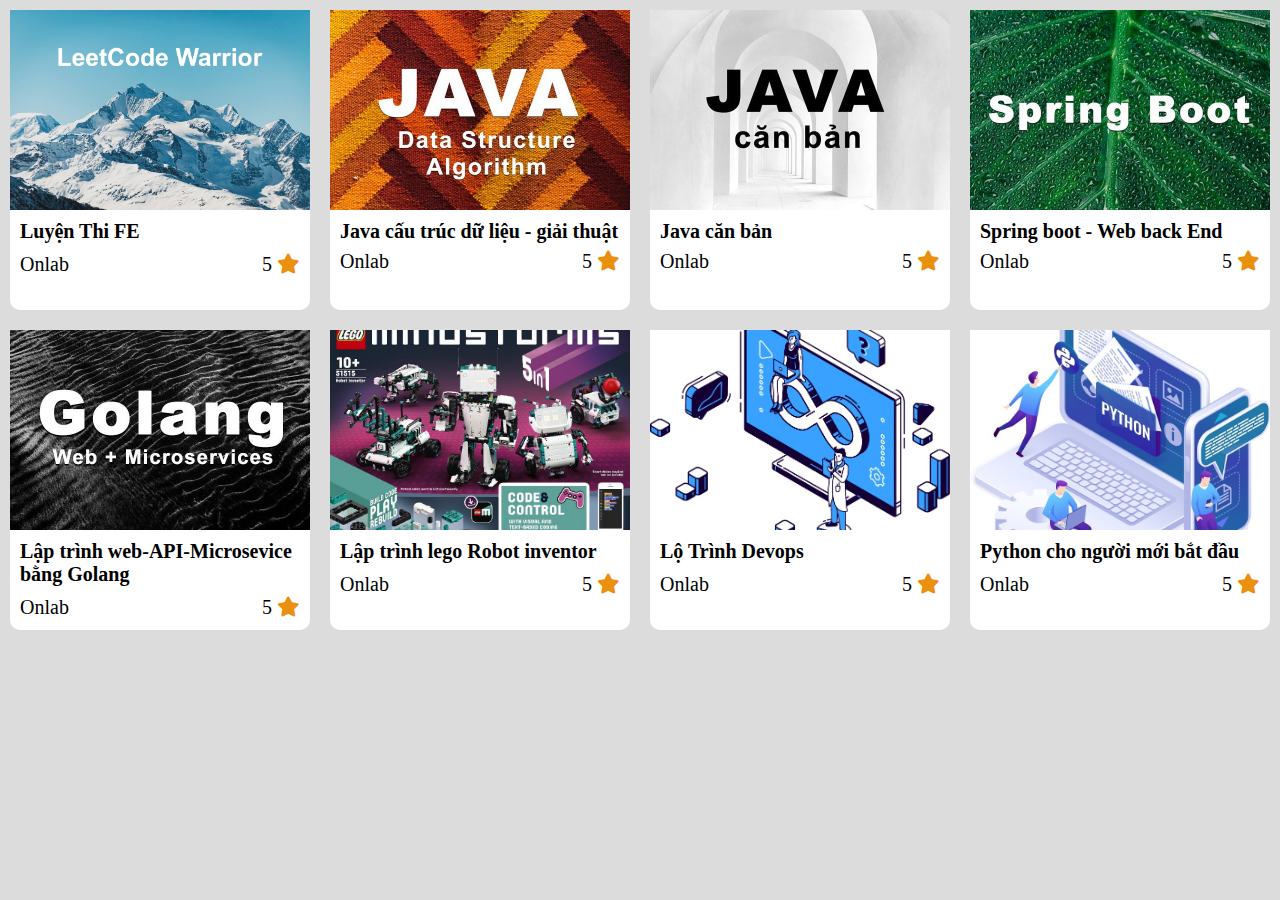
<file: BAITAP4/index.html>
<!DOCTYPE html>
<html lang="en">
<head>
    <meta charset="UTF-8">
    <meta name="viewport" content="width=device-width, initial-scale=1.0">
    <title>Document</title>
    <link rel="stylesheet" href="./assets/css/style.css">
    <link rel="stylesheet" href="./lib/fontawesome/css/fontawesome.css">
    <link rel="stylesheet" href="./lib/fontawesome/css/brands.css">
<link rel="stylesheet" href="./lib/fontawesome/css/solid.css">
<body>
</head>

<body>
    <div class="container">
        <div><a href="http://127.0.0.1:5500/BAITAP4/indexfe.html" class="link">
        <div class="card-fe">
            <div class="fe-img"><img src="./assets/image/leadcode.jpg" alt="leadcode"></div>
            <div class="fe-content">
                <strong>Luyện Thi FE</strong></div>
                <div class="fe-content1">
                    <div>Onlab</div>
                    <div>5<span> </span><i class="fa-solid fa-star" style="color: #eb8f0f;"></i></div>
                </div>
            </div></a></div>
       <div class="card-java">
                   <div class="java-img"><img src="./assets/image/java.jpg" alt="java"></div>
                <div class="java-content">
                    <strong>Java cấu trúc dữ liệu - giải thuật</strong></div>
                    <div class="java-content1">
                        <div>Onlab</div>
                        <div>5<span> </span><i class="fa-solid fa-star" style="color: #eb8f0f;"></i></div>
                    </div> </div>     
        <div class="card-javacb">
            <div class="javacb-img"><img src="./assets/image/java căn bản.jpg" alt="java căn bản"></div>
            <div class="javacb-content">
                <strong>Java căn bản</strong></div>
                <div class="javacb-content1">
                    <div>Onlab</div>
                    <div>5<span> </span><i class="fa-solid fa-star" style="color: #eb8f0f;"></i></div>
                </div> 

        </div> <div><a href="http://127.0.0.1:5500/BAITAP4/indexboot.html" class="link">
        <div class="springboot">
            <div class="springboot-img"><img src="./assets/image/spring boot.jpg" alt="web backend"></div>
            <div class="springboot-content">
                <strong>Spring boot - Web back End</strong></div>
                <div class="springboot-content1">
                    <div>Onlab</div>
                    <div>5<span> </span><i class="fa-solid fa-star" style="color: #eb8f0f;"></i></div>
                </div> 
            </a></div>
 </div>
        <div class="golang">
            <div class="golang-img"><img src="./assets/image/golang.jpg" alt="Golang"></div>
            <div class="golang-content">
                <strong>Lập trình web-API-Microsevice bằng Golang</strong></div>
                <div class="golang-content1">
                    <div>Onlab</div>
                    <div>5<span> </span><i class="fa-solid fa-star" style="color: #eb8f0f;"></i></div>
                </div> 
        </div>
        <div class="lego">
            <div class="lego-img"><img src="./assets/image/api.jpg" alt="Golang"></div>
            <div class="lego-content">
                <strong> Lập trình lego Robot inventor</strong></div>
                <div class="lego-content1">
                    <div>Onlab</div>
                    <div>5<span> </span><i class="fa-solid fa-star" style="color: #eb8f0f;"></i></div>
                </div> 

        </div>
        <div class="devops">
            <div class="devops-img"><img src="./assets/image/banner_devops.jpg" alt="Golang"></div>
            <div class="golang-content">
                <strong>Lộ Trình Devops</strong></div>
                <div class="golang-content1">
                    <div>Onlab</div>
                    <div>5<span> </span><i class="fa-solid fa-star" style="color: #eb8f0f;"></i></div>
                </div> 
        </div>
        <div class="python">
            <div class="python-img"><img src="./assets/image/python_banner.jpg" alt="Golang"></div>
            <div class="python-content">
                <strong>Python cho người mới bắt đầu</strong></div>
                <div class="python-content1">
                    <div>Onlab</div>
                    <div>5<span> </span><i class="fa-solid fa-star" style="color: #eb8f0f;"></i></div>
                </div> 
        </div>
    </div>
    
</body>
</html>
</file>
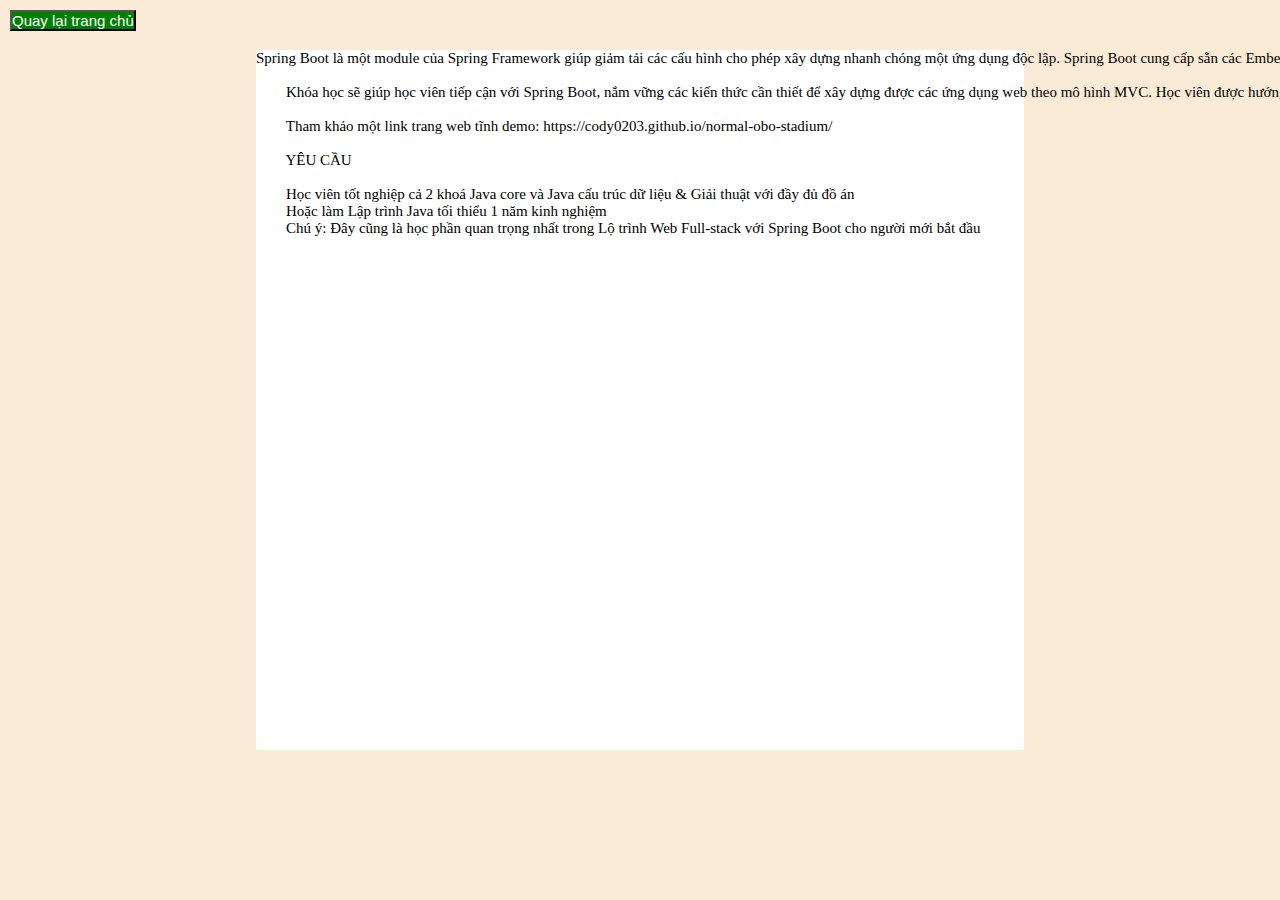
<file: BAITAP4/indexboot.html>
<!DOCTYPE html>
<html lang="en">
<head>
    <style>
        body {background-color:antiquewhite;}
        * {margin: 0px;
        padding: 0px;
    font-size: 15px;}
    .card {width:60%; height: 700px;
    box-sizing: border-box;
background-color: white;
margin: auto;

}
.link {width: 100%;
height: 30px;
margin: 10px;}
    </style>
    <meta charset="UTF-8">
    <meta name="viewport" content="width=device-width, initial-scale=1.0">
    <title>Luyện thi FE</title>
</head>
<body><div class="link">
    <a href="http://127.0.0.1:5500/BAITAP4/index.html"><button style="background-color: green; color: white;">Quay lại trang chủ</button></a></div>
    <div class="card">
    <pre style="font-family: 'Times New Roman', Times, serif;">Spring Boot là một module của Spring Framework giúp giảm tải các cấu hình cho phép xây dựng nhanh chóng một ứng dụng độc lập. Spring Boot cung cấp sẵn các Embedded HTTP servers (Tomcat, Jetty, …), các plugins để phát triển và test một cách dễ dàng.

        Khóa học sẽ giúp học viên tiếp cận với Spring Boot, nắm vững các kiến thức cần thiết để xây dựng được các ứng dụng web theo mô hình MVC. Học viên được hướng dẫn thực hành nhiều project mẫu trong khóa học.
        
        Tham khảo một link trang web tĩnh demo: https://cody0203.github.io/normal-obo-stadium/
        
        YÊU CẦU
        
        Học viên tốt nghiệp cả 2 khoá Java core và Java cấu trúc dữ liệu & Giải thuật với đầy đủ đồ án
        Hoặc làm Lập trình Java tối thiểu 1 năm kinh nghiệm
        Chú ý: Đây cũng là học phần quan trọng nhất trong Lộ trình Web Full-stack với Spring Boot cho người mới bắt đầu
    </pre>
    </div>
    
</body>
</html>
</file>
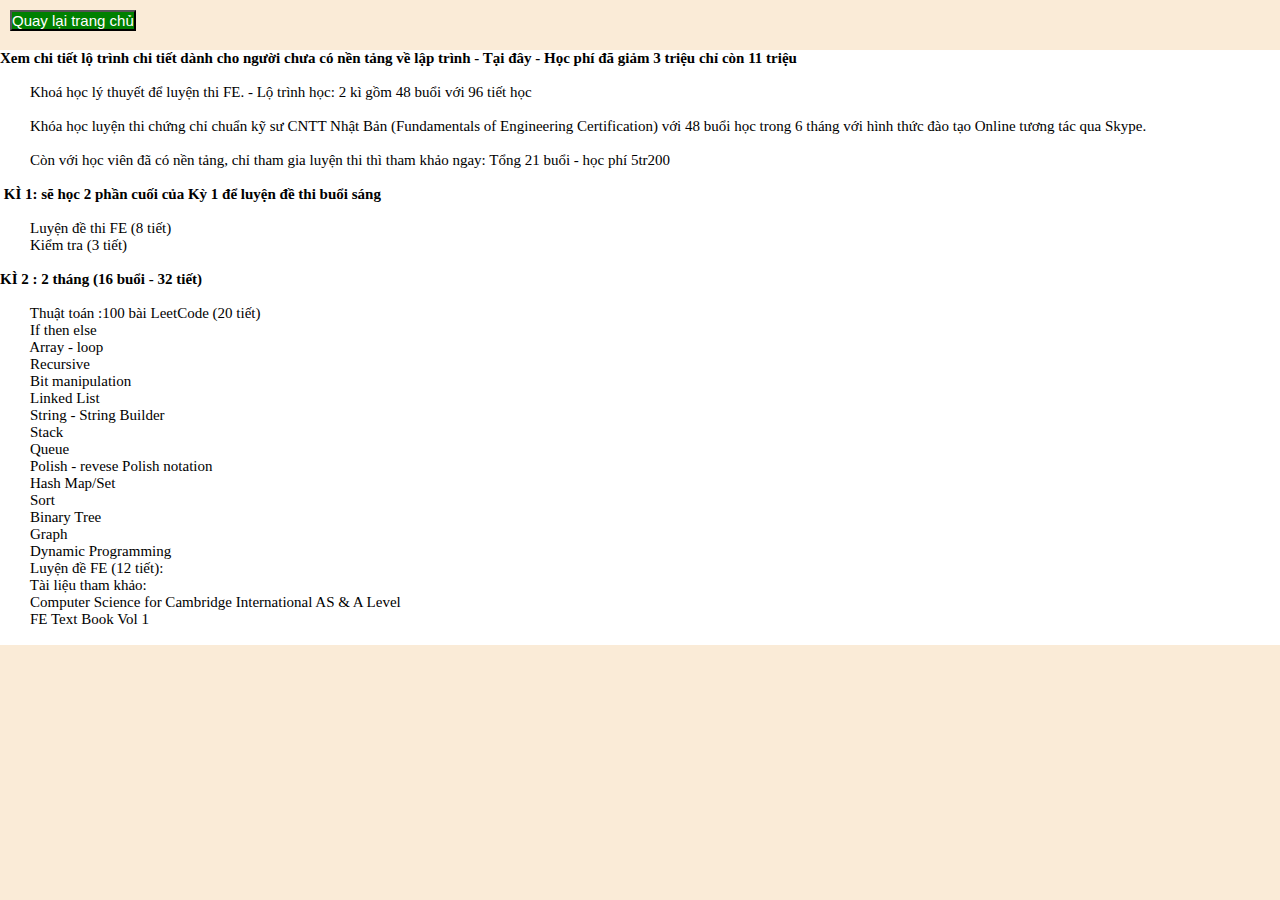
<file: BAITAP4/indexfe.html>
<!DOCTYPE html>
<html lang="en">
<head>
    <style>
        body {background-color:antiquewhite;}
        * {margin: 0px;
        padding: 0px;
    font-size: 15px;}
    .card {width: 100%;
    box-sizing: border-box;
background-color: white;
margin: auto;
}
.link {width: 100%;
height: 30px;
margin: 10px;}
    </style>
    <meta charset="UTF-8">
    <meta name="viewport" content="width=device-width, initial-scale=1.0">
    <title>Luyện thi FE</title>
</head>
<body><div class="link">
    <a href="http://127.0.0.1:5500/BAITAP4/index.html"><button style="background-color: green; color: white;">Quay lại trang chủ</button></a></div>
    <div class="card">
    <pre style="font-family: 'Times New Roman', Times, serif;"><h2>Xem chi tiết lộ trình chi tiết dành cho người chưa có nền tảng về lập trình - Tại đây - Học phí đã giảm 3 triệu chỉ còn 11 triệu</h2>
        Khoá học lý thuyết để luyện thi FE. - Lộ trình học: 2 kì gồm 48 buổi với 96 tiết học
        
        Khóa học luyện thi chứng chỉ chuẩn kỹ sư CNTT Nhật Bản (Fundamentals of Engineering Certification) với 48 buổi học trong 6 tháng với hình thức đào tạo Online tương tác qua Skype.
        
        Còn với học viên đã có nền tảng, chỉ tham gia luyện thi thì tham khảo ngay: Tổng 21 buổi - học phí 5tr200
       <h2> KÌ 1: sẽ học 2 phần cuối của Kỳ 1 để luyện đề thi buổi sáng</h2>
        Luyện đề thi FE (8 tiết)
        Kiểm tra (3 tiết)
        <h2>KÌ 2 : 2 tháng (16 buổi - 32 tiết)</h2>
        Thuật toán :100 bài LeetCode (20 tiết)
        If then else
        Array - loop
        Recursive
        Bit manipulation
        Linked List
        String - String Builder
        Stack
        Queue
        Polish - revese Polish notation
        Hash Map/Set
        Sort
        Binary Tree
        Graph
        Dynamic Programming
        Luyện đề FE (12 tiết):
        Tài liệu tham khảo:
        Computer Science for Cambridge International AS & A Level
        FE Text Book Vol 1
    </pre>
    </div>
    
</body>
</html>
</file>
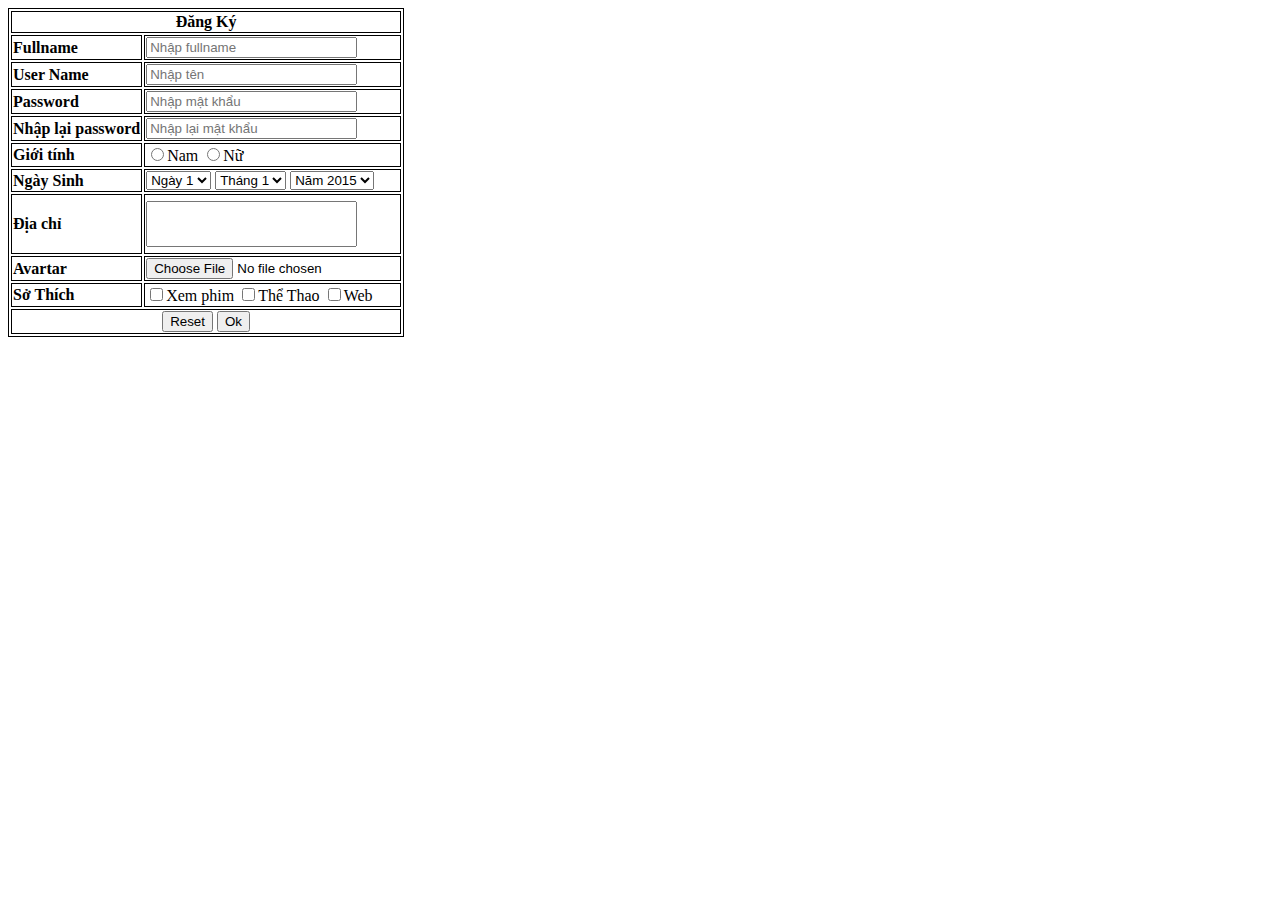
<file: BUOI 2/index2.html>
<!DOCTYPE html>
<html lang="en">
<head>
    <meta charset="UTF-8">
    <meta name="viewport" content="width=device-width, initial-scale=1.0">
    <title>học Table</title>
    <link rel="stylesheet" href="./assets/css/style1.css">
</head>
<body>
    <table>
        <Form>
        <thead>
            <tr><th colspan="2" style="text-align: center;"> Đăng Ký </th></tr>
        </thead>
        <tr>
            <th><label> Fullname</label></th>
            <td><input type="text" placeholder="Nhập fullname" style="width: 80%;"></td>
                        </tr>
            <tr><th>User Name</th>
            <td><input type="text" placeholder="Nhập tên" style="width: 80%;"></td></tr>
            <tr><th>Password</th>
            <td><input type="password" placeholder="Nhập mật khẩu" style="width: 80%;"></td></tr>
            <tr><th>Nhập lại password</th>
                <td><input type="password" placeholder="Nhập lại mật khẩu" style="width: 80%;"></td></tr>
            <tr><th>Giới tính</th>
                <td>
                    <input type="radio" id="Nam" name="gioitinh" value="Nam">Nam
                    <input type="radio" id="Nu" name="gioitinh" value="Nữ">Nữ</td>
            </tr>
            <tr><th> Ngày Sinh</th>
                <td>
                    <select>
                        <option>Ngày 1</option>
                    </select>
                    <select> <option>Tháng 1</option></select>
                    <select> <option> Năm 2015</option></select>
                </td>
            </tr> 
            <tr style="height: 60px;"><th> Địa chỉ</th>
                <td><input type="text" style="width: 80%; height: 40px;"></td></tr>

            <tr><th>Avartar</th>
            <td><input type="file"></td></tr>
            <tr><th>Sở Thích</th>
            <td><input type="checkbox"><Label>Xem phim</Label>
                <input type="checkbox"><Label>Thể Thao</Label>
                <input type="checkbox"><Label>Web</Label>
            </td></tr> 
            <tr><td colspan="2" style="text-align: center;"><button>Reset</button> <button>Ok</button></td></tr>  
                    </Form></table>
    
</body>
</html>
</file>
<file: BAITAP4/assets/css/style.css>
* {margin: 0px;
padding: 0px;
box-sizing: border-box; font-family: 'Times New Roman', Times, serif;}
body {background-color: gainsboro;}
.link {text-decoration: none;
color: inherit;}
.container {width: 100%;
display: flex;
justify-content: center;
align-content: center;
flex-wrap: wrap;
}
.container>div {background-color:white;
width: 300px;
height: 300px;
font-size: 20px;
margin: 10px;
border-radius: 10px;}
.fe-img {width: 100%;
height: 200px;}
.fe-content, .java-content, .javacb-content, .fe-content1, .java-content1, .javacb-content1, .springboot-content, .springboot-content1 {margin: 10px;
font-size: 20px;
display: flex;
justify-content: space-between;}
.fe-img img {width: 100%;
object-fit: cover;}
.java-img {width: 300px;
height: 200px;}
.java-img img {width: 100%;
object-fit: cover;
height: 200px;}
.java-content {width: 100%;
height: 20px;}

.javacb-img {width: 300px;
    height: 200px;}
    .javacb-img img {width: 100%;
    object-fit: cover;
    height: 200px;}
    .javacb-content {width: 100%;
    height: 20px;}

    .springboot-img {width: 300px;
        height: 200px;}
        .springboot-img img {width: 100%;
        object-fit: cover;
        height: 200px;}
        .springboot-content {width: 100%;
        height: 20px;}

        .golang-img {width: 300px;
            height: 200px;}
            .golang-img img {width: 100%;
            object-fit: cover;
            height: 200px;}
            .golang-content {width: 100%;
             margin: 10px;}
            .golang-content1 {margin: 10px;
                font-size: 20px;
                display: flex;
                justify-content: space-between;}

                .lego-img, .devops-img, .python-img {width: 300px;
                    height: 200px;}
                    .lego-img img, .devops-img img, .python-img img  {width: 100%;
                    object-fit: cover;
                    height: 200px;}
                    .lego-content, .devops-content, .python-content {width: 100%;
                     margin: 10px;}
                    .lego-content1, .devops-content1, .python-content1 {margin: 10px;
                        font-size: 20px;
                        display: flex;
                        justify-content: space-between;}
</file>
<file: BUOI 2/assets/css/style1.css>
table, td, th {
    border: 1px solid black;
}
td, th{text-align: left;}
</file>
<file: BAITAP4/lib/fontawesome/css/brands.css>
/*!
 * Font Awesome Free 6.4.2 by @fontawesome - https://fontawesome.com
 * License - https://fontawesome.com/license/free (Icons: CC BY 4.0, Fonts: SIL OFL 1.1, Code: MIT License)
 * Copyright 2023 Fonticons, Inc.
 */
:root, :host {
  --fa-style-family-brands: 'Font Awesome 6 Brands';
  --fa-font-brands: normal 400 1em/1 'Font Awesome 6 Brands'; }

@font-face {
  font-family: 'Font Awesome 6 Brands';
  font-style: normal;
  font-weight: 400;
  font-display: block;
  src: url("../webfonts/fa-brands-400.woff2") format("woff2"), url("../webfonts/fa-brands-400.ttf") format("truetype"); }

.fab,
.fa-brands {
  font-weight: 400; }

.fa-monero:before {
  content: "\f3d0"; }

.fa-hooli:before {
  content: "\f427"; }

.fa-yelp:before {
  content: "\f1e9"; }

.fa-cc-visa:before {
  content: "\f1f0"; }

.fa-lastfm:before {
  content: "\f202"; }

.fa-shopware:before {
  content: "\f5b5"; }

.fa-creative-commons-nc:before {
  content: "\f4e8"; }

.fa-aws:before {
  content: "\f375"; }

.fa-redhat:before {
  content: "\f7bc"; }

.fa-yoast:before {
  content: "\f2b1"; }

.fa-cloudflare:before {
  content: "\e07d"; }

.fa-ups:before {
  content: "\f7e0"; }

.fa-wpexplorer:before {
  content: "\f2de"; }

.fa-dyalog:before {
  content: "\f399"; }

.fa-bity:before {
  content: "\f37a"; }

.fa-stackpath:before {
  content: "\f842"; }

.fa-buysellads:before {
  content: "\f20d"; }

.fa-first-order:before {
  content: "\f2b0"; }

.fa-modx:before {
  content: "\f285"; }

.fa-guilded:before {
  content: "\e07e"; }

.fa-vnv:before {
  content: "\f40b"; }

.fa-square-js:before {
  content: "\f3b9"; }

.fa-js-square:before {
  content: "\f3b9"; }

.fa-microsoft:before {
  content: "\f3ca"; }

.fa-qq:before {
  content: "\f1d6"; }

.fa-orcid:before {
  content: "\f8d2"; }

.fa-java:before {
  content: "\f4e4"; }

.fa-invision:before {
  content: "\f7b0"; }

.fa-creative-commons-pd-alt:before {
  content: "\f4ed"; }

.fa-centercode:before {
  content: "\f380"; }

.fa-glide-g:before {
  content: "\f2a6"; }

.fa-drupal:before {
  content: "\f1a9"; }

.fa-hire-a-helper:before {
  content: "\f3b0"; }

.fa-creative-commons-by:before {
  content: "\f4e7"; }

.fa-unity:before {
  content: "\e049"; }

.fa-whmcs:before {
  content: "\f40d"; }

.fa-rocketchat:before {
  content: "\f3e8"; }

.fa-vk:before {
  content: "\f189"; }

.fa-untappd:before {
  content: "\f405"; }

.fa-mailchimp:before {
  content: "\f59e"; }

.fa-css3-alt:before {
  content: "\f38b"; }

.fa-square-reddit:before {
  content: "\f1a2"; }

.fa-reddit-square:before {
  content: "\f1a2"; }

.fa-vimeo-v:before {
  content: "\f27d"; }

.fa-contao:before {
  content: "\f26d"; }

.fa-square-font-awesome:before {
  content: "\e5ad"; }

.fa-deskpro:before {
  content: "\f38f"; }

.fa-sistrix:before {
  content: "\f3ee"; }

.fa-square-instagram:before {
  content: "\e055"; }

.fa-instagram-square:before {
  content: "\e055"; }

.fa-battle-net:before {
  content: "\f835"; }

.fa-the-red-yeti:before {
  content: "\f69d"; }

.fa-square-hacker-news:before {
  content: "\f3af"; }

.fa-hacker-news-square:before {
  content: "\f3af"; }

.fa-edge:before {
  content: "\f282"; }

.fa-threads:before {
  content: "\e618"; }

.fa-napster:before {
  content: "\f3d2"; }

.fa-square-snapchat:before {
  content: "\f2ad"; }

.fa-snapchat-square:before {
  content: "\f2ad"; }

.fa-google-plus-g:before {
  content: "\f0d5"; }

.fa-artstation:before {
  content: "\f77a"; }

.fa-markdown:before {
  content: "\f60f"; }

.fa-sourcetree:before {
  content: "\f7d3"; }

.fa-google-plus:before {
  content: "\f2b3"; }

.fa-diaspora:before {
  content: "\f791"; }

.fa-foursquare:before {
  content: "\f180"; }

.fa-stack-overflow:before {
  content: "\f16c"; }

.fa-github-alt:before {
  content: "\f113"; }

.fa-phoenix-squadron:before {
  content: "\f511"; }

.fa-pagelines:before {
  content: "\f18c"; }

.fa-algolia:before {
  content: "\f36c"; }

.fa-red-river:before {
  content: "\f3e3"; }

.fa-creative-commons-sa:before {
  content: "\f4ef"; }

.fa-safari:before {
  content: "\f267"; }

.fa-google:before {
  content: "\f1a0"; }

.fa-square-font-awesome-stroke:before {
  content: "\f35c"; }

.fa-font-awesome-alt:before {
  content: "\f35c"; }

.fa-atlassian:before {
  content: "\f77b"; }

.fa-linkedin-in:before {
  content: "\f0e1"; }

.fa-digital-ocean:before {
  content: "\f391"; }

.fa-nimblr:before {
  content: "\f5a8"; }

.fa-chromecast:before {
  content: "\f838"; }

.fa-evernote:before {
  content: "\f839"; }

.fa-hacker-news:before {
  content: "\f1d4"; }

.fa-creative-commons-sampling:before {
  content: "\f4f0"; }

.fa-adversal:before {
  content: "\f36a"; }

.fa-creative-commons:before {
  content: "\f25e"; }

.fa-watchman-monitoring:before {
  content: "\e087"; }

.fa-fonticons:before {
  content: "\f280"; }

.fa-weixin:before {
  content: "\f1d7"; }

.fa-shirtsinbulk:before {
  content: "\f214"; }

.fa-codepen:before {
  content: "\f1cb"; }

.fa-git-alt:before {
  content: "\f841"; }

.fa-lyft:before {
  content: "\f3c3"; }

.fa-rev:before {
  content: "\f5b2"; }

.fa-windows:before {
  content: "\f17a"; }

.fa-wizards-of-the-coast:before {
  content: "\f730"; }

.fa-square-viadeo:before {
  content: "\f2aa"; }

.fa-viadeo-square:before {
  content: "\f2aa"; }

.fa-meetup:before {
  content: "\f2e0"; }

.fa-centos:before {
  content: "\f789"; }

.fa-adn:before {
  content: "\f170"; }

.fa-cloudsmith:before {
  content: "\f384"; }

.fa-pied-piper-alt:before {
  content: "\f1a8"; }

.fa-square-dribbble:before {
  content: "\f397"; }

.fa-dribbble-square:before {
  content: "\f397"; }

.fa-codiepie:before {
  content: "\f284"; }

.fa-node:before {
  content: "\f419"; }

.fa-mix:before {
  content: "\f3cb"; }

.fa-steam:before {
  content: "\f1b6"; }

.fa-cc-apple-pay:before {
  content: "\f416"; }

.fa-scribd:before {
  content: "\f28a"; }

.fa-debian:before {
  content: "\e60b"; }

.fa-openid:before {
  content: "\f19b"; }

.fa-instalod:before {
  content: "\e081"; }

.fa-expeditedssl:before {
  content: "\f23e"; }

.fa-sellcast:before {
  content: "\f2da"; }

.fa-square-twitter:before {
  content: "\f081"; }

.fa-twitter-square:before {
  content: "\f081"; }

.fa-r-project:before {
  content: "\f4f7"; }

.fa-delicious:before {
  content: "\f1a5"; }

.fa-freebsd:before {
  content: "\f3a4"; }

.fa-vuejs:before {
  content: "\f41f"; }

.fa-accusoft:before {
  content: "\f369"; }

.fa-ioxhost:before {
  content: "\f208"; }

.fa-fonticons-fi:before {
  content: "\f3a2"; }

.fa-app-store:before {
  content: "\f36f"; }

.fa-cc-mastercard:before {
  content: "\f1f1"; }

.fa-itunes-note:before {
  content: "\f3b5"; }

.fa-golang:before {
  content: "\e40f"; }

.fa-kickstarter:before {
  content: "\f3bb"; }

.fa-grav:before {
  content: "\f2d6"; }

.fa-weibo:before {
  content: "\f18a"; }

.fa-uncharted:before {
  content: "\e084"; }

.fa-firstdraft:before {
  content: "\f3a1"; }

.fa-square-youtube:before {
  content: "\f431"; }

.fa-youtube-square:before {
  content: "\f431"; }

.fa-wikipedia-w:before {
  content: "\f266"; }

.fa-wpressr:before {
  content: "\f3e4"; }

.fa-rendact:before {
  content: "\f3e4"; }

.fa-angellist:before {
  content: "\f209"; }

.fa-galactic-republic:before {
  content: "\f50c"; }

.fa-nfc-directional:before {
  content: "\e530"; }

.fa-skype:before {
  content: "\f17e"; }

.fa-joget:before {
  content: "\f3b7"; }

.fa-fedora:before {
  content: "\f798"; }

.fa-stripe-s:before {
  content: "\f42a"; }

.fa-meta:before {
  content: "\e49b"; }

.fa-laravel:before {
  content: "\f3bd"; }

.fa-hotjar:before {
  content: "\f3b1"; }

.fa-bluetooth-b:before {
  content: "\f294"; }

.fa-sticker-mule:before {
  content: "\f3f7"; }

.fa-creative-commons-zero:before {
  content: "\f4f3"; }

.fa-hips:before {
  content: "\f452"; }

.fa-behance:before {
  content: "\f1b4"; }

.fa-reddit:before {
  content: "\f1a1"; }

.fa-discord:before {
  content: "\f392"; }

.fa-chrome:before {
  content: "\f268"; }

.fa-app-store-ios:before {
  content: "\f370"; }

.fa-cc-discover:before {
  content: "\f1f2"; }

.fa-wpbeginner:before {
  content: "\f297"; }

.fa-confluence:before {
  content: "\f78d"; }

.fa-mdb:before {
  content: "\f8ca"; }

.fa-dochub:before {
  content: "\f394"; }

.fa-accessible-icon:before {
  content: "\f368"; }

.fa-ebay:before {
  content: "\f4f4"; }

.fa-amazon:before {
  content: "\f270"; }

.fa-unsplash:before {
  content: "\e07c"; }

.fa-yarn:before {
  content: "\f7e3"; }

.fa-square-steam:before {
  content: "\f1b7"; }

.fa-steam-square:before {
  content: "\f1b7"; }

.fa-500px:before {
  content: "\f26e"; }

.fa-square-vimeo:before {
  content: "\f194"; }

.fa-vimeo-square:before {
  content: "\f194"; }

.fa-asymmetrik:before {
  content: "\f372"; }

.fa-font-awesome:before {
  content: "\f2b4"; }

.fa-font-awesome-flag:before {
  content: "\f2b4"; }

.fa-font-awesome-logo-full:before {
  content: "\f2b4"; }

.fa-gratipay:before {
  content: "\f184"; }

.fa-apple:before {
  content: "\f179"; }

.fa-hive:before {
  content: "\e07f"; }

.fa-gitkraken:before {
  content: "\f3a6"; }

.fa-keybase:before {
  content: "\f4f5"; }

.fa-apple-pay:before {
  content: "\f415"; }

.fa-padlet:before {
  content: "\e4a0"; }

.fa-amazon-pay:before {
  content: "\f42c"; }

.fa-square-github:before {
  content: "\f092"; }

.fa-github-square:before {
  content: "\f092"; }

.fa-stumbleupon:before {
  content: "\f1a4"; }

.fa-fedex:before {
  content: "\f797"; }

.fa-phoenix-framework:before {
  content: "\f3dc"; }

.fa-shopify:before {
  content: "\e057"; }

.fa-neos:before {
  content: "\f612"; }

.fa-square-threads:before {
  content: "\e619"; }

.fa-hackerrank:before {
  content: "\f5f7"; }

.fa-researchgate:before {
  content: "\f4f8"; }

.fa-swift:before {
  content: "\f8e1"; }

.fa-angular:before {
  content: "\f420"; }

.fa-speakap:before {
  content: "\f3f3"; }

.fa-angrycreative:before {
  content: "\f36e"; }

.fa-y-combinator:before {
  content: "\f23b"; }

.fa-empire:before {
  content: "\f1d1"; }

.fa-envira:before {
  content: "\f299"; }

.fa-square-gitlab:before {
  content: "\e5ae"; }

.fa-gitlab-square:before {
  content: "\e5ae"; }

.fa-studiovinari:before {
  content: "\f3f8"; }

.fa-pied-piper:before {
  content: "\f2ae"; }

.fa-wordpress:before {
  content: "\f19a"; }

.fa-product-hunt:before {
  content: "\f288"; }

.fa-firefox:before {
  content: "\f269"; }

.fa-linode:before {
  content: "\f2b8"; }

.fa-goodreads:before {
  content: "\f3a8"; }

.fa-square-odnoklassniki:before {
  content: "\f264"; }

.fa-odnoklassniki-square:before {
  content: "\f264"; }

.fa-jsfiddle:before {
  content: "\f1cc"; }

.fa-sith:before {
  content: "\f512"; }

.fa-themeisle:before {
  content: "\f2b2"; }

.fa-page4:before {
  content: "\f3d7"; }

.fa-hashnode:before {
  content: "\e499"; }

.fa-react:before {
  content: "\f41b"; }

.fa-cc-paypal:before {
  content: "\f1f4"; }

.fa-squarespace:before {
  content: "\f5be"; }

.fa-cc-stripe:before {
  content: "\f1f5"; }

.fa-creative-commons-share:before {
  content: "\f4f2"; }

.fa-bitcoin:before {
  content: "\f379"; }

.fa-keycdn:before {
  content: "\f3ba"; }

.fa-opera:before {
  content: "\f26a"; }

.fa-itch-io:before {
  content: "\f83a"; }

.fa-umbraco:before {
  content: "\f8e8"; }

.fa-galactic-senate:before {
  content: "\f50d"; }

.fa-ubuntu:before {
  content: "\f7df"; }

.fa-draft2digital:before {
  content: "\f396"; }

.fa-stripe:before {
  content: "\f429"; }

.fa-houzz:before {
  content: "\f27c"; }

.fa-gg:before {
  content: "\f260"; }

.fa-dhl:before {
  content: "\f790"; }

.fa-square-pinterest:before {
  content: "\f0d3"; }

.fa-pinterest-square:before {
  content: "\f0d3"; }

.fa-xing:before {
  content: "\f168"; }

.fa-blackberry:before {
  content: "\f37b"; }

.fa-creative-commons-pd:before {
  content: "\f4ec"; }

.fa-playstation:before {
  content: "\f3df"; }

.fa-quinscape:before {
  content: "\f459"; }

.fa-less:before {
  content: "\f41d"; }

.fa-blogger-b:before {
  content: "\f37d"; }

.fa-opencart:before {
  content: "\f23d"; }

.fa-vine:before {
  content: "\f1ca"; }

.fa-paypal:before {
  content: "\f1ed"; }

.fa-gitlab:before {
  content: "\f296"; }

.fa-typo3:before {
  content: "\f42b"; }

.fa-reddit-alien:before {
  content: "\f281"; }

.fa-yahoo:before {
  content: "\f19e"; }

.fa-dailymotion:before {
  content: "\e052"; }

.fa-affiliatetheme:before {
  content: "\f36b"; }

.fa-pied-piper-pp:before {
  content: "\f1a7"; }

.fa-bootstrap:before {
  content: "\f836"; }

.fa-odnoklassniki:before {
  content: "\f263"; }

.fa-nfc-symbol:before {
  content: "\e531"; }

.fa-ethereum:before {
  content: "\f42e"; }

.fa-speaker-deck:before {
  content: "\f83c"; }

.fa-creative-commons-nc-eu:before {
  content: "\f4e9"; }

.fa-patreon:before {
  content: "\f3d9"; }

.fa-avianex:before {
  content: "\f374"; }

.fa-ello:before {
  content: "\f5f1"; }

.fa-gofore:before {
  content: "\f3a7"; }

.fa-bimobject:before {
  content: "\f378"; }

.fa-facebook-f:before {
  content: "\f39e"; }

.fa-square-google-plus:before {
  content: "\f0d4"; }

.fa-google-plus-square:before {
  content: "\f0d4"; }

.fa-mandalorian:before {
  content: "\f50f"; }

.fa-first-order-alt:before {
  content: "\f50a"; }

.fa-osi:before {
  content: "\f41a"; }

.fa-google-wallet:before {
  content: "\f1ee"; }

.fa-d-and-d-beyond:before {
  content: "\f6ca"; }

.fa-periscope:before {
  content: "\f3da"; }

.fa-fulcrum:before {
  content: "\f50b"; }

.fa-cloudscale:before {
  content: "\f383"; }

.fa-forumbee:before {
  content: "\f211"; }

.fa-mizuni:before {
  content: "\f3cc"; }

.fa-schlix:before {
  content: "\f3ea"; }

.fa-square-xing:before {
  content: "\f169"; }

.fa-xing-square:before {
  content: "\f169"; }

.fa-bandcamp:before {
  content: "\f2d5"; }

.fa-wpforms:before {
  content: "\f298"; }

.fa-cloudversify:before {
  content: "\f385"; }

.fa-usps:before {
  content: "\f7e1"; }

.fa-megaport:before {
  content: "\f5a3"; }

.fa-magento:before {
  content: "\f3c4"; }

.fa-spotify:before {
  content: "\f1bc"; }

.fa-optin-monster:before {
  content: "\f23c"; }

.fa-fly:before {
  content: "\f417"; }

.fa-aviato:before {
  content: "\f421"; }

.fa-itunes:before {
  content: "\f3b4"; }

.fa-cuttlefish:before {
  content: "\f38c"; }

.fa-blogger:before {
  content: "\f37c"; }

.fa-flickr:before {
  content: "\f16e"; }

.fa-viber:before {
  content: "\f409"; }

.fa-soundcloud:before {
  content: "\f1be"; }

.fa-digg:before {
  content: "\f1a6"; }

.fa-tencent-weibo:before {
  content: "\f1d5"; }

.fa-symfony:before {
  content: "\f83d"; }

.fa-maxcdn:before {
  content: "\f136"; }

.fa-etsy:before {
  content: "\f2d7"; }

.fa-facebook-messenger:before {
  content: "\f39f"; }

.fa-audible:before {
  content: "\f373"; }

.fa-think-peaks:before {
  content: "\f731"; }

.fa-bilibili:before {
  content: "\e3d9"; }

.fa-erlang:before {
  content: "\f39d"; }

.fa-x-twitter:before {
  content: "\e61b"; }

.fa-cotton-bureau:before {
  content: "\f89e"; }

.fa-dashcube:before {
  content: "\f210"; }

.fa-42-group:before {
  content: "\e080"; }

.fa-innosoft:before {
  content: "\e080"; }

.fa-stack-exchange:before {
  content: "\f18d"; }

.fa-elementor:before {
  content: "\f430"; }

.fa-square-pied-piper:before {
  content: "\e01e"; }

.fa-pied-piper-square:before {
  content: "\e01e"; }

.fa-creative-commons-nd:before {
  content: "\f4eb"; }

.fa-palfed:before {
  content: "\f3d8"; }

.fa-superpowers:before {
  content: "\f2dd"; }

.fa-resolving:before {
  content: "\f3e7"; }

.fa-xbox:before {
  content: "\f412"; }

.fa-searchengin:before {
  content: "\f3eb"; }

.fa-tiktok:before {
  content: "\e07b"; }

.fa-square-facebook:before {
  content: "\f082"; }

.fa-facebook-square:before {
  content: "\f082"; }

.fa-renren:before {
  content: "\f18b"; }

.fa-linux:before {
  content: "\f17c"; }

.fa-glide:before {
  content: "\f2a5"; }

.fa-linkedin:before {
  content: "\f08c"; }

.fa-hubspot:before {
  content: "\f3b2"; }

.fa-deploydog:before {
  content: "\f38e"; }

.fa-twitch:before {
  content: "\f1e8"; }

.fa-ravelry:before {
  content: "\f2d9"; }

.fa-mixer:before {
  content: "\e056"; }

.fa-square-lastfm:before {
  content: "\f203"; }

.fa-lastfm-square:before {
  content: "\f203"; }

.fa-vimeo:before {
  content: "\f40a"; }

.fa-mendeley:before {
  content: "\f7b3"; }

.fa-uniregistry:before {
  content: "\f404"; }

.fa-figma:before {
  content: "\f799"; }

.fa-creative-commons-remix:before {
  content: "\f4ee"; }

.fa-cc-amazon-pay:before {
  content: "\f42d"; }

.fa-dropbox:before {
  content: "\f16b"; }

.fa-instagram:before {
  content: "\f16d"; }

.fa-cmplid:before {
  content: "\e360"; }

.fa-facebook:before {
  content: "\f09a"; }

.fa-gripfire:before {
  content: "\f3ac"; }

.fa-jedi-order:before {
  content: "\f50e"; }

.fa-uikit:before {
  content: "\f403"; }

.fa-fort-awesome-alt:before {
  content: "\f3a3"; }

.fa-phabricator:before {
  content: "\f3db"; }

.fa-ussunnah:before {
  content: "\f407"; }

.fa-earlybirds:before {
  content: "\f39a"; }

.fa-trade-federation:before {
  content: "\f513"; }

.fa-autoprefixer:before {
  content: "\f41c"; }

.fa-whatsapp:before {
  content: "\f232"; }

.fa-slideshare:before {
  content: "\f1e7"; }

.fa-google-play:before {
  content: "\f3ab"; }

.fa-viadeo:before {
  content: "\f2a9"; }

.fa-line:before {
  content: "\f3c0"; }

.fa-google-drive:before {
  content: "\f3aa"; }

.fa-servicestack:before {
  content: "\f3ec"; }

.fa-simplybuilt:before {
  content: "\f215"; }

.fa-bitbucket:before {
  content: "\f171"; }

.fa-imdb:before {
  content: "\f2d8"; }

.fa-deezer:before {
  content: "\e077"; }

.fa-raspberry-pi:before {
  content: "\f7bb"; }

.fa-jira:before {
  content: "\f7b1"; }

.fa-docker:before {
  content: "\f395"; }

.fa-screenpal:before {
  content: "\e570"; }

.fa-bluetooth:before {
  content: "\f293"; }

.fa-gitter:before {
  content: "\f426"; }

.fa-d-and-d:before {
  content: "\f38d"; }

.fa-microblog:before {
  content: "\e01a"; }

.fa-cc-diners-club:before {
  content: "\f24c"; }

.fa-gg-circle:before {
  content: "\f261"; }

.fa-pied-piper-hat:before {
  content: "\f4e5"; }

.fa-kickstarter-k:before {
  content: "\f3bc"; }

.fa-yandex:before {
  content: "\f413"; }

.fa-readme:before {
  content: "\f4d5"; }

.fa-html5:before {
  content: "\f13b"; }

.fa-sellsy:before {
  content: "\f213"; }

.fa-sass:before {
  content: "\f41e"; }

.fa-wirsindhandwerk:before {
  content: "\e2d0"; }

.fa-wsh:before {
  content: "\e2d0"; }

.fa-buromobelexperte:before {
  content: "\f37f"; }

.fa-salesforce:before {
  content: "\f83b"; }

.fa-octopus-deploy:before {
  content: "\e082"; }

.fa-medapps:before {
  content: "\f3c6"; }

.fa-ns8:before {
  content: "\f3d5"; }

.fa-pinterest-p:before {
  content: "\f231"; }

.fa-apper:before {
  content: "\f371"; }

.fa-fort-awesome:before {
  content: "\f286"; }

.fa-waze:before {
  content: "\f83f"; }

.fa-cc-jcb:before {
  content: "\f24b"; }

.fa-snapchat:before {
  content: "\f2ab"; }

.fa-snapchat-ghost:before {
  content: "\f2ab"; }

.fa-fantasy-flight-games:before {
  content: "\f6dc"; }

.fa-rust:before {
  content: "\e07a"; }

.fa-wix:before {
  content: "\f5cf"; }

.fa-square-behance:before {
  content: "\f1b5"; }

.fa-behance-square:before {
  content: "\f1b5"; }

.fa-supple:before {
  content: "\f3f9"; }

.fa-rebel:before {
  content: "\f1d0"; }

.fa-css3:before {
  content: "\f13c"; }

.fa-staylinked:before {
  content: "\f3f5"; }

.fa-kaggle:before {
  content: "\f5fa"; }

.fa-space-awesome:before {
  content: "\e5ac"; }

.fa-deviantart:before {
  content: "\f1bd"; }

.fa-cpanel:before {
  content: "\f388"; }

.fa-goodreads-g:before {
  content: "\f3a9"; }

.fa-square-git:before {
  content: "\f1d2"; }

.fa-git-square:before {
  content: "\f1d2"; }

.fa-square-tumblr:before {
  content: "\f174"; }

.fa-tumblr-square:before {
  content: "\f174"; }

.fa-trello:before {
  content: "\f181"; }

.fa-creative-commons-nc-jp:before {
  content: "\f4ea"; }

.fa-get-pocket:before {
  content: "\f265"; }

.fa-perbyte:before {
  content: "\e083"; }

.fa-grunt:before {
  content: "\f3ad"; }

.fa-weebly:before {
  content: "\f5cc"; }

.fa-connectdevelop:before {
  content: "\f20e"; }

.fa-leanpub:before {
  content: "\f212"; }

.fa-black-tie:before {
  content: "\f27e"; }

.fa-themeco:before {
  content: "\f5c6"; }

.fa-python:before {
  content: "\f3e2"; }

.fa-android:before {
  content: "\f17b"; }

.fa-bots:before {
  content: "\e340"; }

.fa-free-code-camp:before {
  content: "\f2c5"; }

.fa-hornbill:before {
  content: "\f592"; }

.fa-js:before {
  content: "\f3b8"; }

.fa-ideal:before {
  content: "\e013"; }

.fa-git:before {
  content: "\f1d3"; }

.fa-dev:before {
  content: "\f6cc"; }

.fa-sketch:before {
  content: "\f7c6"; }

.fa-yandex-international:before {
  content: "\f414"; }

.fa-cc-amex:before {
  content: "\f1f3"; }

.fa-uber:before {
  content: "\f402"; }

.fa-github:before {
  content: "\f09b"; }

.fa-php:before {
  content: "\f457"; }

.fa-alipay:before {
  content: "\f642"; }

.fa-youtube:before {
  content: "\f167"; }

.fa-skyatlas:before {
  content: "\f216"; }

.fa-firefox-browser:before {
  content: "\e007"; }

.fa-replyd:before {
  content: "\f3e6"; }

.fa-suse:before {
  content: "\f7d6"; }

.fa-jenkins:before {
  content: "\f3b6"; }

.fa-twitter:before {
  content: "\f099"; }

.fa-rockrms:before {
  content: "\f3e9"; }

.fa-pinterest:before {
  content: "\f0d2"; }

.fa-buffer:before {
  content: "\f837"; }

.fa-npm:before {
  content: "\f3d4"; }

.fa-yammer:before {
  content: "\f840"; }

.fa-btc:before {
  content: "\f15a"; }

.fa-dribbble:before {
  content: "\f17d"; }

.fa-stumbleupon-circle:before {
  content: "\f1a3"; }

.fa-internet-explorer:before {
  content: "\f26b"; }

.fa-stubber:before {
  content: "\e5c7"; }

.fa-telegram:before {
  content: "\f2c6"; }

.fa-telegram-plane:before {
  content: "\f2c6"; }

.fa-old-republic:before {
  content: "\f510"; }

.fa-odysee:before {
  content: "\e5c6"; }

.fa-square-whatsapp:before {
  content: "\f40c"; }

.fa-whatsapp-square:before {
  content: "\f40c"; }

.fa-node-js:before {
  content: "\f3d3"; }

.fa-edge-legacy:before {
  content: "\e078"; }

.fa-slack:before {
  content: "\f198"; }

.fa-slack-hash:before {
  content: "\f198"; }

.fa-medrt:before {
  content: "\f3c8"; }

.fa-usb:before {
  content: "\f287"; }

.fa-tumblr:before {
  content: "\f173"; }

.fa-vaadin:before {
  content: "\f408"; }

.fa-quora:before {
  content: "\f2c4"; }

.fa-square-x-twitter:before {
  content: "\e61a"; }

.fa-reacteurope:before {
  content: "\f75d"; }

.fa-medium:before {
  content: "\f23a"; }

.fa-medium-m:before {
  content: "\f23a"; }

.fa-amilia:before {
  content: "\f36d"; }

.fa-mixcloud:before {
  content: "\f289"; }

.fa-flipboard:before {
  content: "\f44d"; }

.fa-viacoin:before {
  content: "\f237"; }

.fa-critical-role:before {
  content: "\f6c9"; }

.fa-sitrox:before {
  content: "\e44a"; }

.fa-discourse:before {
  content: "\f393"; }

.fa-joomla:before {
  content: "\f1aa"; }

.fa-mastodon:before {
  content: "\f4f6"; }

.fa-airbnb:before {
  content: "\f834"; }

.fa-wolf-pack-battalion:before {
  content: "\f514"; }

.fa-buy-n-large:before {
  content: "\f8a6"; }

.fa-gulp:before {
  content: "\f3ae"; }

.fa-creative-commons-sampling-plus:before {
  content: "\f4f1"; }

.fa-strava:before {
  content: "\f428"; }

.fa-ember:before {
  content: "\f423"; }

.fa-canadian-maple-leaf:before {
  content: "\f785"; }

.fa-teamspeak:before {
  content: "\f4f9"; }

.fa-pushed:before {
  content: "\f3e1"; }

.fa-wordpress-simple:before {
  content: "\f411"; }

.fa-nutritionix:before {
  content: "\f3d6"; }

.fa-wodu:before {
  content: "\e088"; }

.fa-google-pay:before {
  content: "\e079"; }

.fa-intercom:before {
  content: "\f7af"; }

.fa-zhihu:before {
  content: "\f63f"; }

.fa-korvue:before {
  content: "\f42f"; }

.fa-pix:before {
  content: "\e43a"; }

.fa-steam-symbol:before {
  content: "\f3f6"; }
</file>
<file: BAITAP4/lib/fontawesome/css/solid.css>
/*!
 * Font Awesome Free 6.4.2 by @fontawesome - https://fontawesome.com
 * License - https://fontawesome.com/license/free (Icons: CC BY 4.0, Fonts: SIL OFL 1.1, Code: MIT License)
 * Copyright 2023 Fonticons, Inc.
 */
:root, :host {
  --fa-style-family-classic: 'Font Awesome 6 Free';
  --fa-font-solid: normal 900 1em/1 'Font Awesome 6 Free'; }

@font-face {
  font-family: 'Font Awesome 6 Free';
  font-style: normal;
  font-weight: 900;
  font-display: block;
  src: url("../webfonts/fa-solid-900.woff2") format("woff2"), url("../webfonts/fa-solid-900.ttf") format("truetype"); }

.fas,
.fa-solid {
  font-weight: 900; }
</file>
